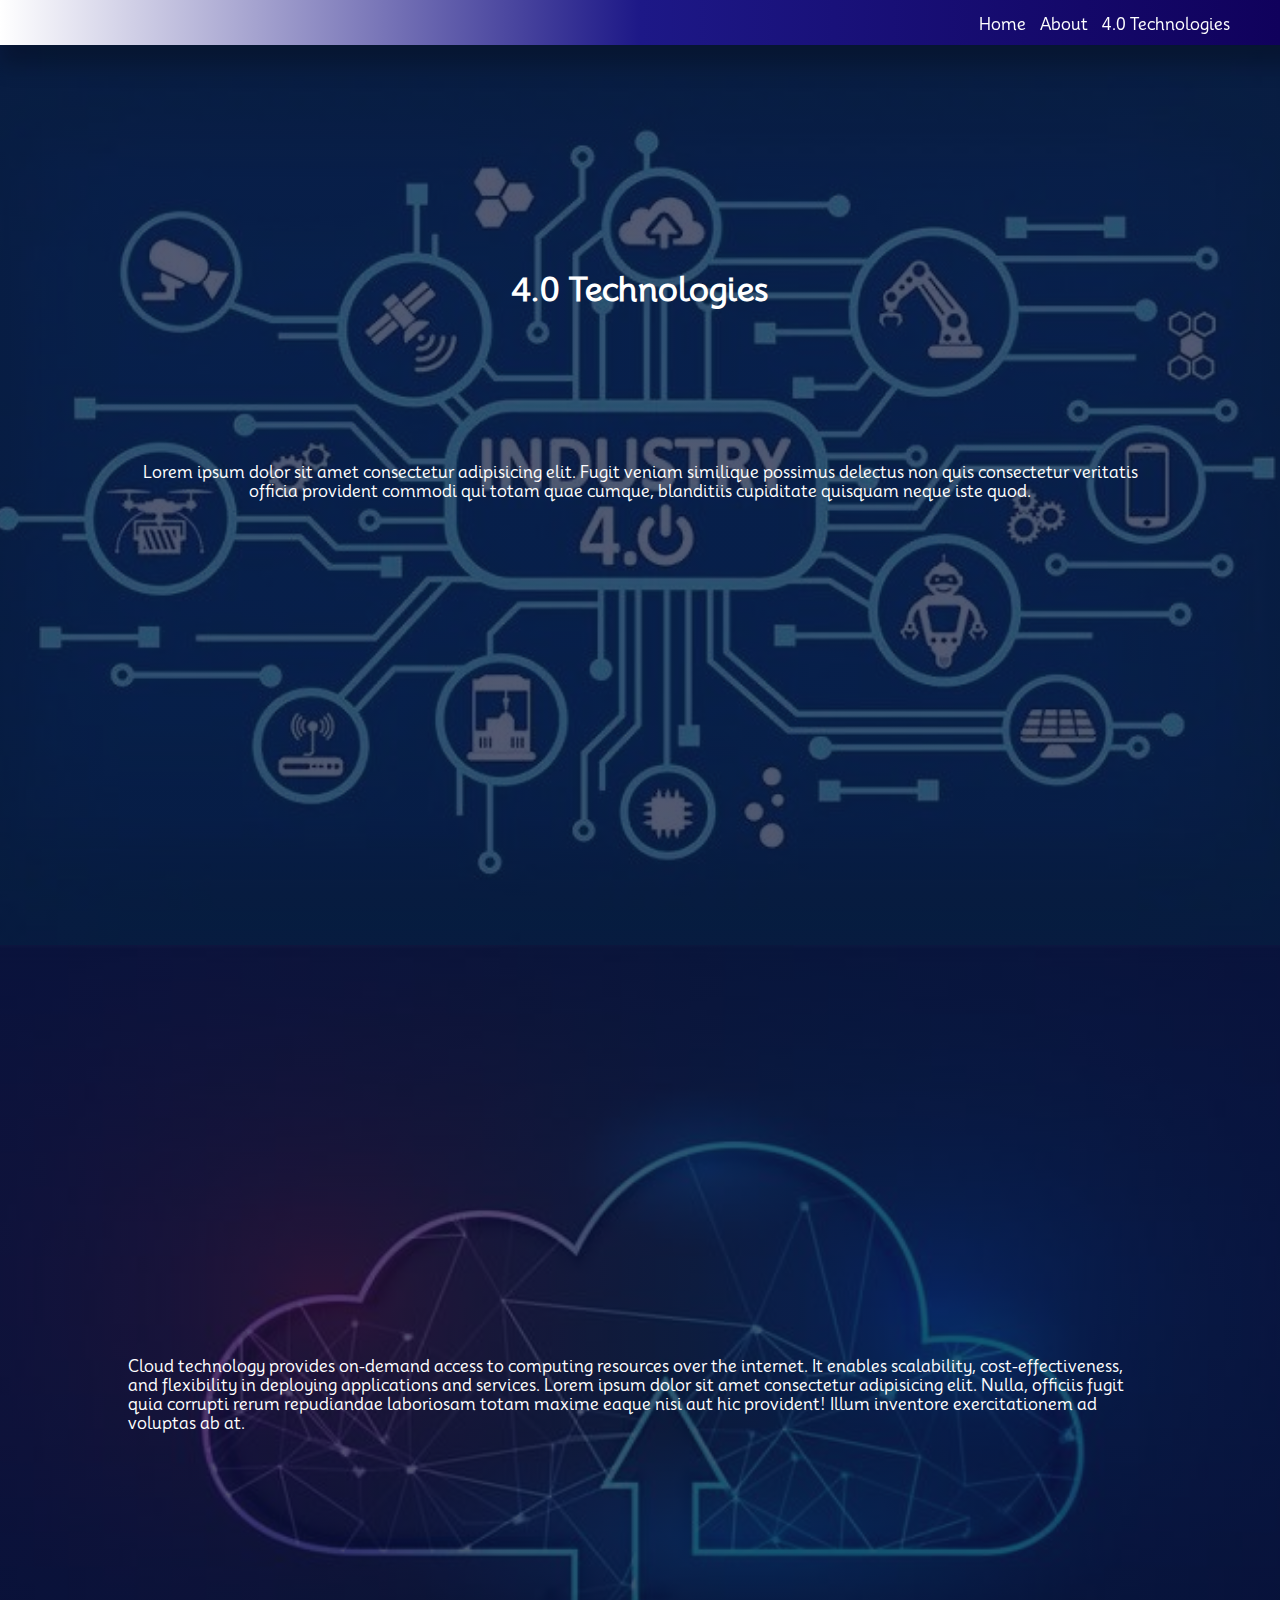
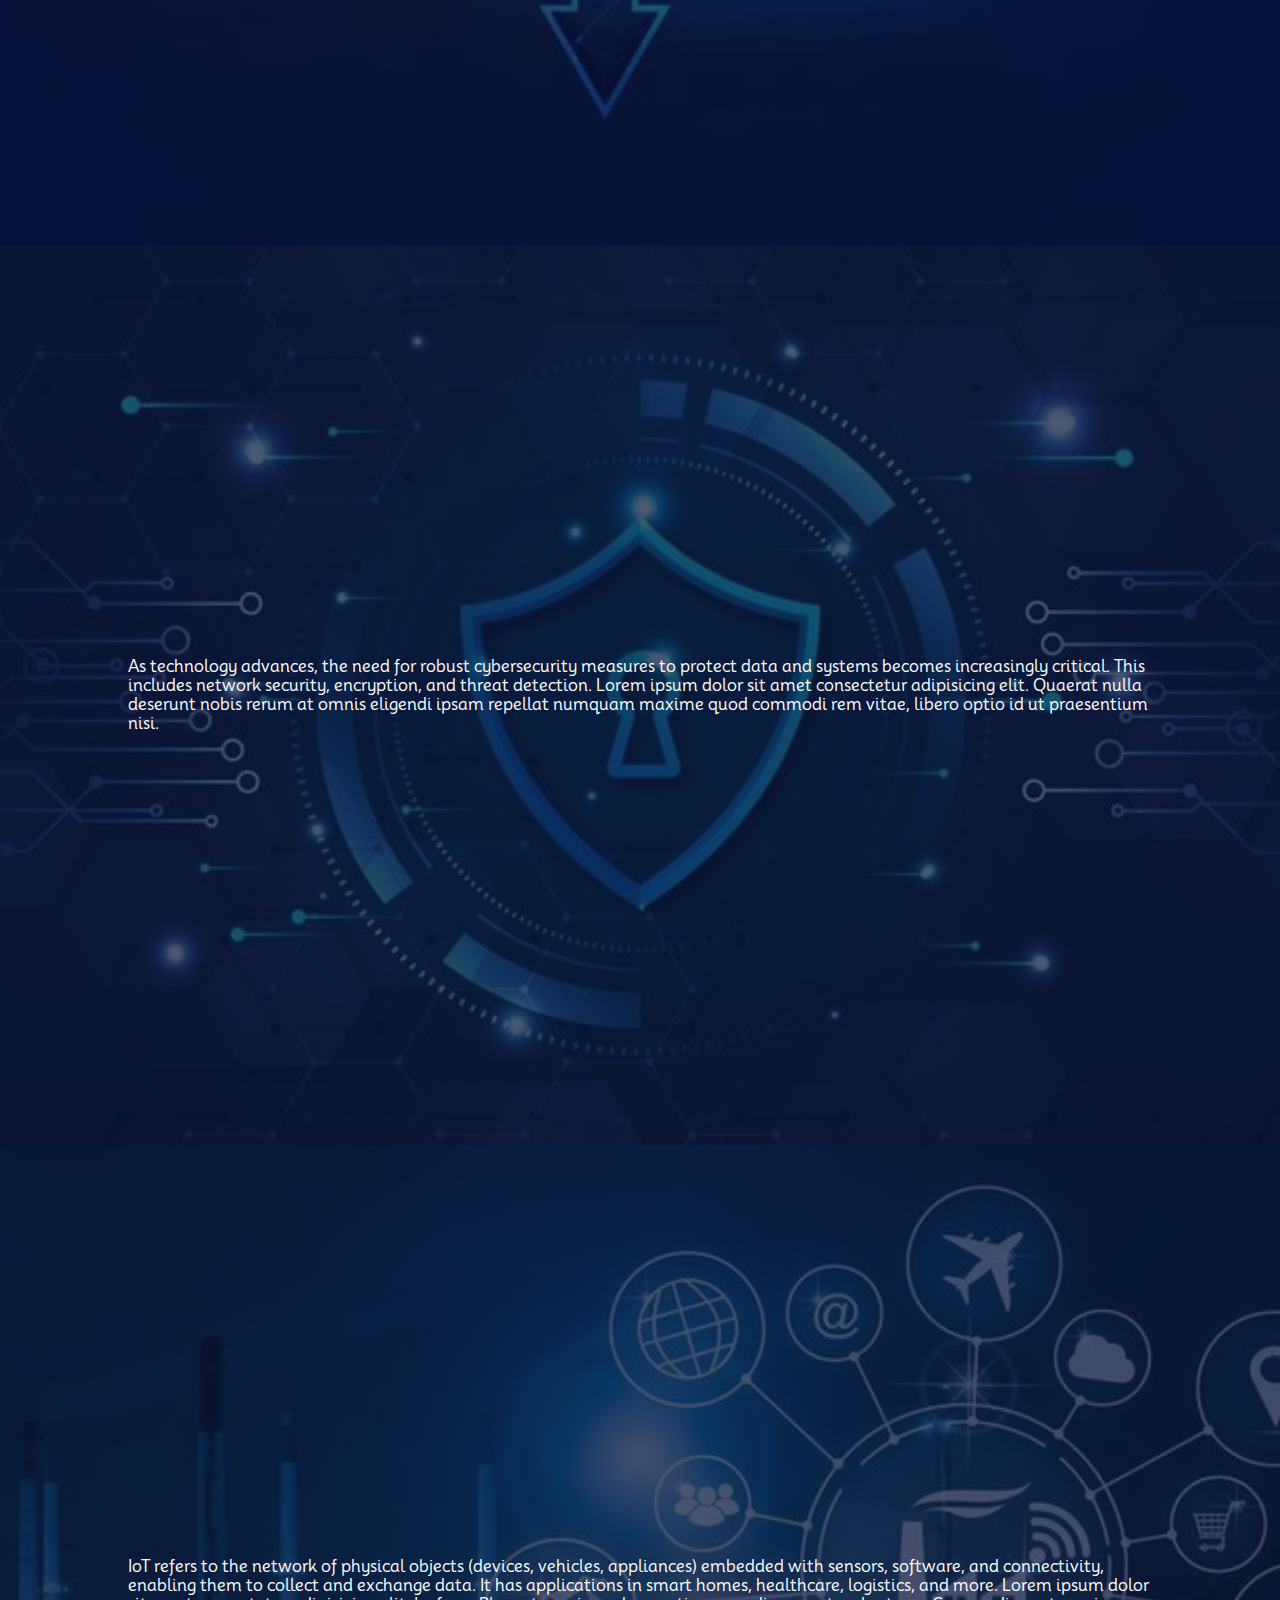
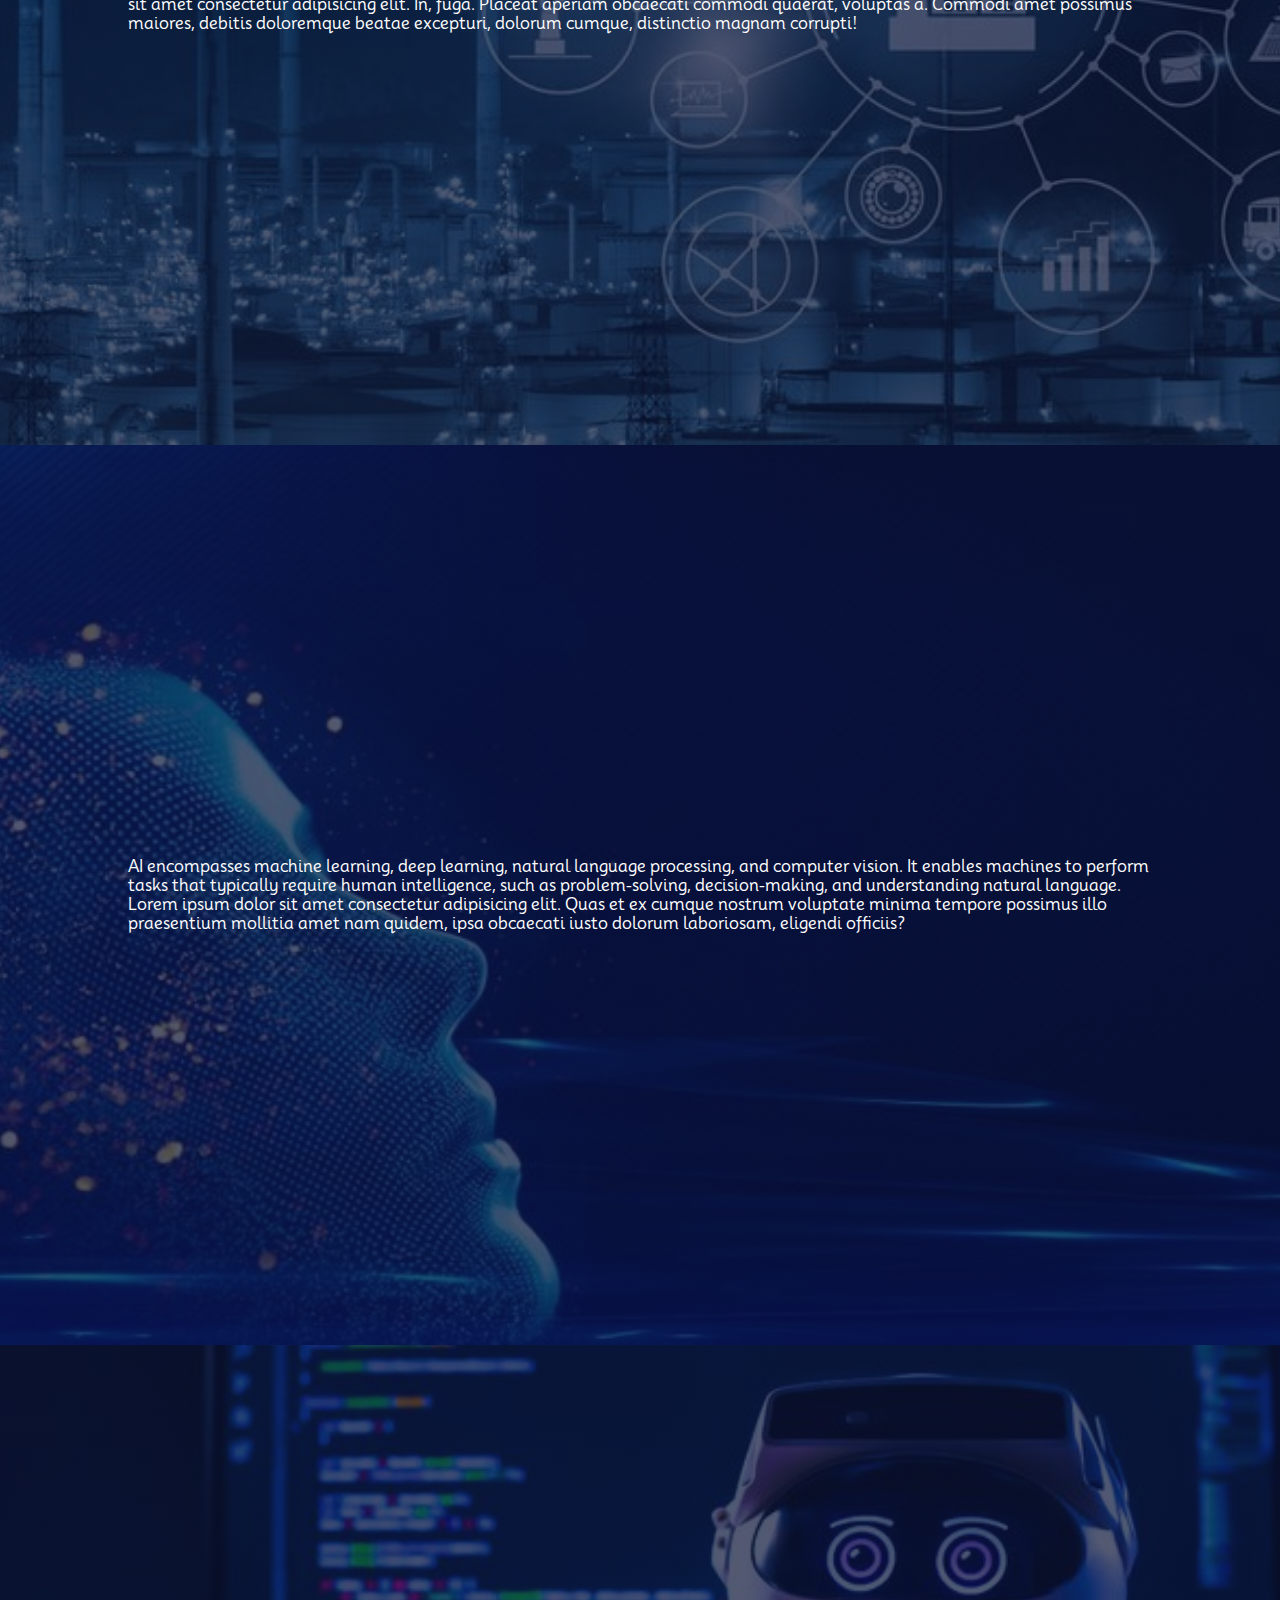
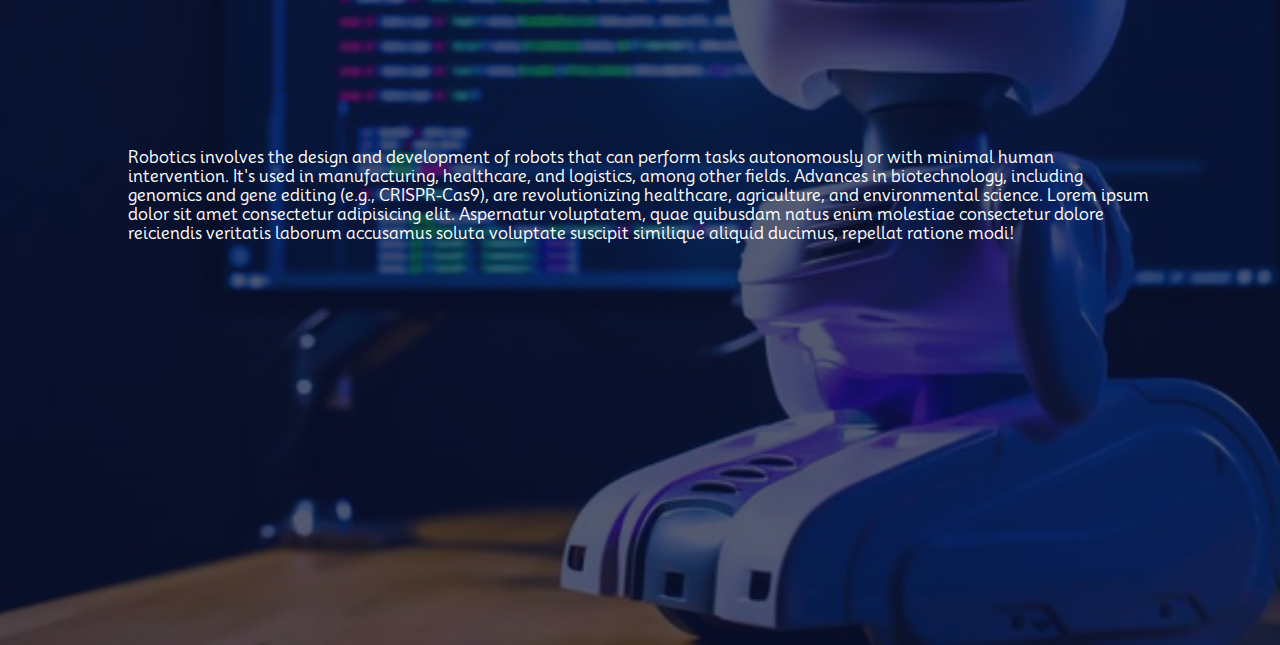
<file: index.html>
<!DOCTYPE html>
<html lang="en">
<head>
    <meta charset="UTF-8" name="viewport" content="with=device-width  ,initial-scale=1.0">
    <meta name="viewport" content="width=device-width, initial-scale=1.0">
    <title>4.0 Technologies</title>
    <link rel="stylesheet" href="style.css">
    <script src="script.js"></script>
    <link rel="preconnect" href="https://fonts.googleapis.com">
    <link rel="preconnect" href="https://fonts.gstatic.com" crossorigin>
    <link href="https://fonts.googleapis.com/css2?family=Mooli&display=swap" rel="stylesheet">
</head>
<body>
    <header>
        <nav>
            <img>
            <ul>
                <li><a href="index.html">Home</a></li>
                <li><a href="about.html">About</a></li>                    
                <div class="drop-down">
                    <span id="drop-down_span">4.0 Technologies</span>
                    <ul class="drop-down-list" id="drop-down-list">
                        <li><a href="#section1" onclick="smoothscroll('section1')">Cloud Computing</a></li>
                        <li><a href="#section2" onclick="smoothscroll('section2')">Cyber Security</a></li>
                        <li><a href="#section3" onclick="smoothscroll('section3')">IOT</a></li>
                        <li><a href="#section4" onclick="smoothscroll('section4')">AI & ML</a></li>
                        <li><a href="#section5" onclick="smoothscroll('section5')">Robotics/Biotechnology</a></li>
                        <!-- <li><a href="#">Computing</a></li>
                        <li><a href="#">AR & VR</a></li>
                        <li><a href="#">BlockChain</a></li>
                        <li><a href="#">Data Science</a></li> -->
                    </ul>                    
                </div>
            </ul>
        </nav>
    </header>
    <section class="home page">
        <h1>4.0 Technologies</h1>
        <p>Lorem ipsum dolor sit amet consectetur adipisicing elit. Fugit veniam similique possimus delectus non quis consectetur veritatis officia provident commodi qui totam quae cumque, blanditiis cupiditate quisquam neque iste quod.</p>
    </section>
    <section class="cloud page" id="section1">
        <p>Cloud technology provides on-demand access to computing resources over the internet. It enables scalability, cost-effectiveness, and flexibility in deploying applications and services.
            Lorem ipsum dolor sit amet consectetur adipisicing elit. Nulla, officiis fugit quia corrupti rerum repudiandae laboriosam totam maxime eaque nisi aut hic provident! Illum inventore exercitationem ad voluptas ab at.
        </p>
        <!-- <div class="side-display">
            <div class="flex_box">
                <img class="round-1" src="images/aws.jpg">
                <img class="round-2" src="images/azure.jpg">
                <img class="round-3" src="images/gcp.jpg">
            </div>
        </div> -->
    </section>
    <section class="Cyber_Security page" id="section2">
        <p>As technology advances, the need for robust cybersecurity measures to protect data and systems becomes increasingly critical. This includes network security, encryption, and threat detection.
            Lorem ipsum dolor sit amet consectetur adipisicing elit. Quaerat nulla deserunt nobis rerum at omnis eligendi ipsam repellat numquam maxime quod commodi rem vitae, libero optio id ut praesentium nisi.
        </p>
    </section>
    <section class="iot page" id="section3">
        <p> IoT refers to the network of physical objects (devices, vehicles, appliances) embedded with sensors, software, and connectivity, enabling them to collect and exchange data. It has applications in smart homes, healthcare, logistics, and more.
            Lorem ipsum dolor sit amet consectetur adipisicing elit. In, fuga. Placeat aperiam obcaecati commodi quaerat, voluptas a. Commodi amet possimus maiores, debitis doloremque beatae excepturi, dolorum cumque, distinctio magnam corrupti!
        </p>
    </section>
    <section class="ai page" id="section4">
        <p>AI encompasses machine learning, deep learning, natural language processing, and computer vision. It enables machines to perform tasks that typically require human intelligence, such as problem-solving, decision-making, and understanding natural language.
            Lorem ipsum dolor sit amet consectetur adipisicing elit. Quas et ex cumque nostrum voluptate minima tempore possimus illo praesentium mollitia amet nam quidem, ipsa obcaecati iusto dolorum laboriosam, eligendi officiis?
        </p>
    </section>
    <section class="robotics page" id="section5">
        <p>Robotics involves the design and development of robots that can perform tasks autonomously or with minimal human intervention. It's used in manufacturing, healthcare, and logistics, among other fields.
            Advances in biotechnology, including genomics and gene editing (e.g., CRISPR-Cas9), are revolutionizing healthcare, agriculture, and environmental science.
            Lorem ipsum dolor sit amet consectetur adipisicing elit. Aspernatur voluptatem, quae quibusdam natus enim molestiae consectetur dolore reiciendis veritatis laborum accusamus soluta voluptate suscipit similique aliquid ducimus, repellat ratione modi!
        </p>
    </section>

</body>
</html>
</file>
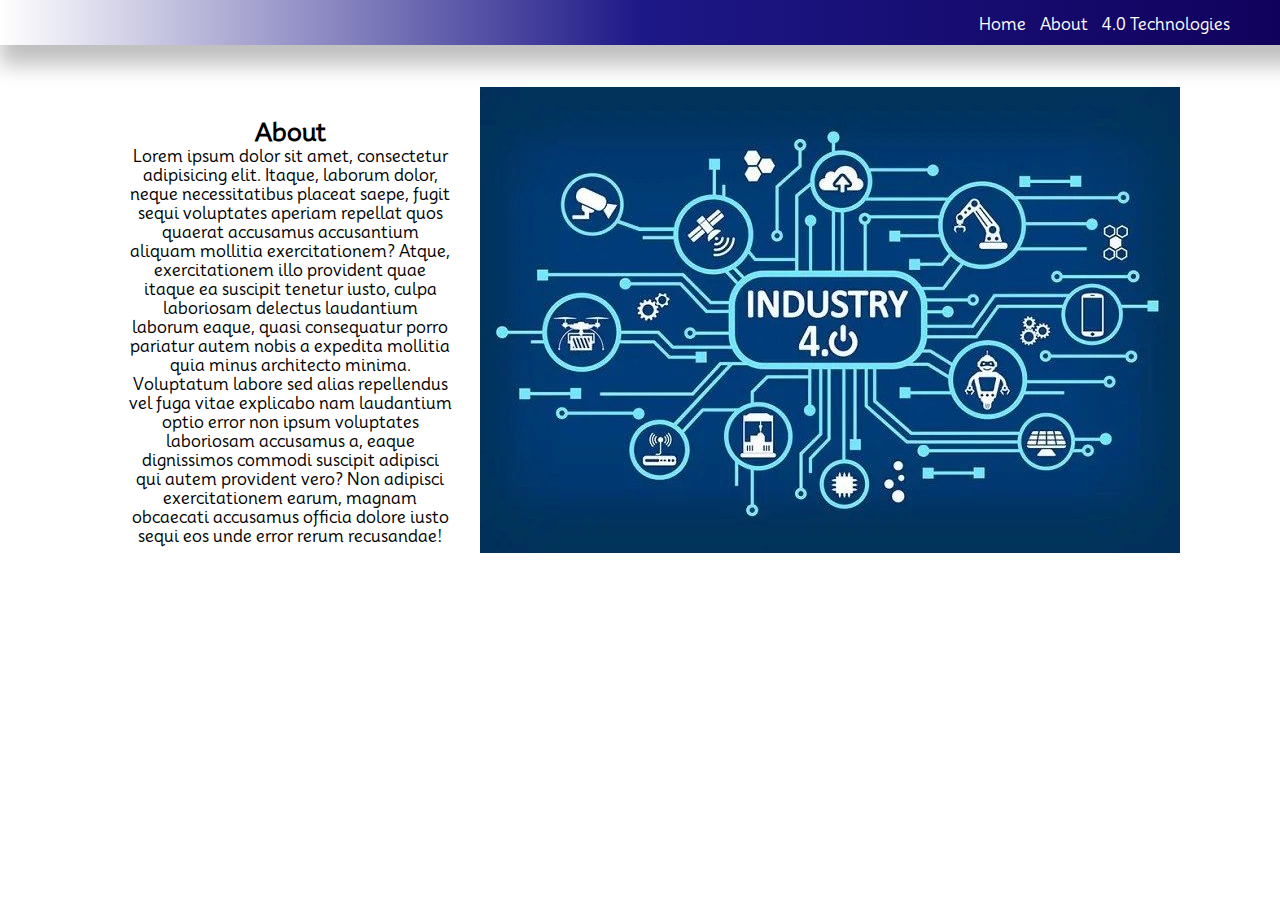
<file: about.html>
<!DOCTYPE html>
<html lang="en">
<head>
    <meta charset="UTF-8" name="viewport" content="with=device-width  ,initial-scale=1.0">
    <meta name="viewport" content="width=device-width, initial-scale=1.0">
    <title>4.0 Technologies</title>
    <link rel="stylesheet" href="style.css">
    <script src="script.js"></script>
    <link rel="preconnect" href="https://fonts.googleapis.com">
    <link rel="preconnect" href="https://fonts.gstatic.com" crossorigin>
    <link href="https://fonts.googleapis.com/css2?family=Mooli&display=swap" rel="stylesheet">
</head>
<body>
    <header>
        <nav>
            <img>
            <ul>
                <li><a href="index.html">Home</a></li>
                <li><a href="about.html">About</a></li>                    
                <div class="drop-down">
                    <span id="drop-down_span">4.0 Technologies</span>
                    <ul class="drop-down-list" id="drop-down-list">
                        <li><a href="#section1" onclick="smoothscroll('section1')">Cloud Computing</a></li>
                        <li><a href="#section2" onclick="smoothscroll('section2')">Cyber Security</a></li>
                        <li><a href="#section3" onclick="smoothscroll('section3')">IOT</a></li>
                        <li><a href="#section4" onclick="smoothscroll('section4')">AI & ML</a></li>
                        <li><a href="#section5" onclick="smoothscroll('section5')">Robotics/Biotechnology</a></li>
                        <li><a href="#">Computing</a></li>
                        <li><a href="#">AR & VR</a></li>
                        <li><a href="#">BlockChain</a></li>
                        <li><a href="#">Data Science</a></li>
                    </ul>                    
                </div>
            </ul>
        </nav>
    </header>
    <section class="about">
        <div class="text">
            <h2>About</h2>
            <p>Lorem ipsum dolor sit amet, consectetur adipisicing elit. Itaque, laborum dolor, neque necessitatibus placeat saepe, fugit sequi voluptates aperiam repellat quos quaerat accusamus accusantium aliquam mollitia exercitationem? Atque, exercitationem illo provident quae itaque ea suscipit tenetur iusto, culpa laboriosam delectus laudantium laborum eaque,
                 quasi consequatur porro pariatur autem nobis a expedita mollitia quia minus architecto minima. Voluptatum labore sed alias repellendus vel fuga vitae explicabo nam laudantium optio error non ipsum voluptates laboriosam accusamus a, eaque dignissimos commodi suscipit adipisci qui autem provident vero? Non adipisci exercitationem earum, magnam obcaecati accusamus officia dolore iusto sequi eos unde error rerum recusandae!
            </p>
        </div>
        <div class="box">
            <img src="images/home_img.jpg" alt="error">
        </div>

    </section>
</body>
</html>
</file>
<file: style.css>
*{
    font-family: 'Mooli', sans-serif;
    margin: 0;
    padding: 0;
    z-index: 100;
}

header{
    display: block;
    z-index: 101;
    width: 100%;
    max-height: 45px;
    top: 0;
    position: sticky;
    height: auto;
    background: white;
    align-items: center;
    background: -webkit-linear-gradient(to right, #ffffff, #30246b, #140a48);
    background: linear-gradient(to right, #ffffff, #1d1887, #10015c);
    box-shadow: 10px 10px 20px 10px rgba(0, 0, 0, 0.251);
}

header ul span{
    color: #ffffff;
    padding-right: 12px;
    cursor: pointer;

}

.drop-down-list{
    display: none;
    padding-top: 8px;
}

.drop-down-list li{
    padding: 1%;

}

.drop-down{
    display: block;
    flex-direction:column ;
    /* padding: 2%; */
    text-align: center;
}


nav{
    display: flex;
    padding: 2% 3% ;
    padding-top: 15px;
    justify-content: space-between;

}

nav ul{
    display: flex;
    list-style: none;

}

nav ul li a{
    display: block;
    justify-content: space-between;
    padding-right: 14px;
    color: #ffffff;
    cursor: pointer;
    text-decoration: none;
}

header ul li a::after{
    content: '';
    width: 0%;
    height: 2px;
    background: #ffffff;
    display: block;
    margin: auto;
    transition: 0.5s;
}

header ul li a:hover::after{
    width: 100%;

}

.home{
    width: 100%;
    height: 100vh;
    background-image: linear-gradient(rgba(11, 20, 56, 0.7),rgba(9, 18, 52, 0.7)),url(images/home_img.jpg);
    background-position: center;
    background-size: cover;
    position: relative;
    justify-content: center;
    align-items: center;
    text-align: center;

}

.home p, h1{
    color: #ffffff;
    margin: auto;
    padding: 1%;
    margin-left: 8vh;
    margin-right: 8vh;
}

.home h1{
    padding-top: 25vh;
}

/* .page{
    height: 100vh;
    width: 100%;
    background-position: center;
    background-size: cover;
    position: relative;
    display: flex;
    align-items: center;
} */

.cloud{
    height: 100vh;
    width: 100%;
    background-image: linear-gradient(rgba(11, 20, 56, 0.7),rgba(9, 18, 52, 0.7)),url(images/cloud_img.jpg);
    background-position: center;
    background-size: cover;
    position: relative;
    display: flex;
    align-items: center;
    
} 

/* .side-display{
    height: 60%;
    width: 80%;
    color: white;
    background-color: #ffffff;
    border-radius: 200px;
    overflow: hidden;
    position: relative;
    left: 55%;
    
}

.flex_box{
    display: flex;
    flex-wrap: wrap;
    margin: 5%;
    flex-direction: column;
    position: relative;
} */

.page p{
    color: #ffffff;
    margin: 10%;
}

.Cyber_Security{
    height: 100vh;
    width: 100%;
    background-image: linear-gradient(rgba(11, 20, 56, 0.7),rgba(9, 18, 52, 0.7)),url(images/cyber_security.jpg);
    background-position: center;
    background-size: cover;
    position: relative;
    display: flex;
    align-items: center;
    
}

.iot{
    height: 100vh;
    width: 100%;
    background-image: linear-gradient(rgba(11, 20, 56, 0.7),rgba(9, 18, 52, 0.7)),url(images/iot_img.jpg);
    background-position: center;
    background-size: cover;
    position: relative;
    display: flex;
    align-items: center;
    
}

.ai{
    height: 100vh;
    width: 100%;
    background-image: linear-gradient(rgba(11, 20, 56, 0.7),rgba(9, 18, 52, 0.7)),url(images/ai_img.jpg);
    background-position: center;
    background-size: cover;
    position: relative;
    display: flex;
    align-items: center;
    
}

.robotics{
    height: 100vh;
    width: 100%;
    background-image: linear-gradient(rgba(11, 20, 56, 0.7),rgba(9, 18, 52, 0.7)),url(images/robotics.jpg);
    background-position: center;
    background-size: cover;
    position: relative;
    display: flex;
    align-items: center;
    
}

.about{
    margin: auto;
    display: flex;
    justify-content: center;
    align-items: center;
    width: 80%;
}

.text{
    text-align: center;
    padding-top: 6%;
    justify-content: space-between;
}

.box img{
    padding-left: 4%;
    justify-content: space-between;
    width: auto;
    padding-top: 6%;

}
</file>
